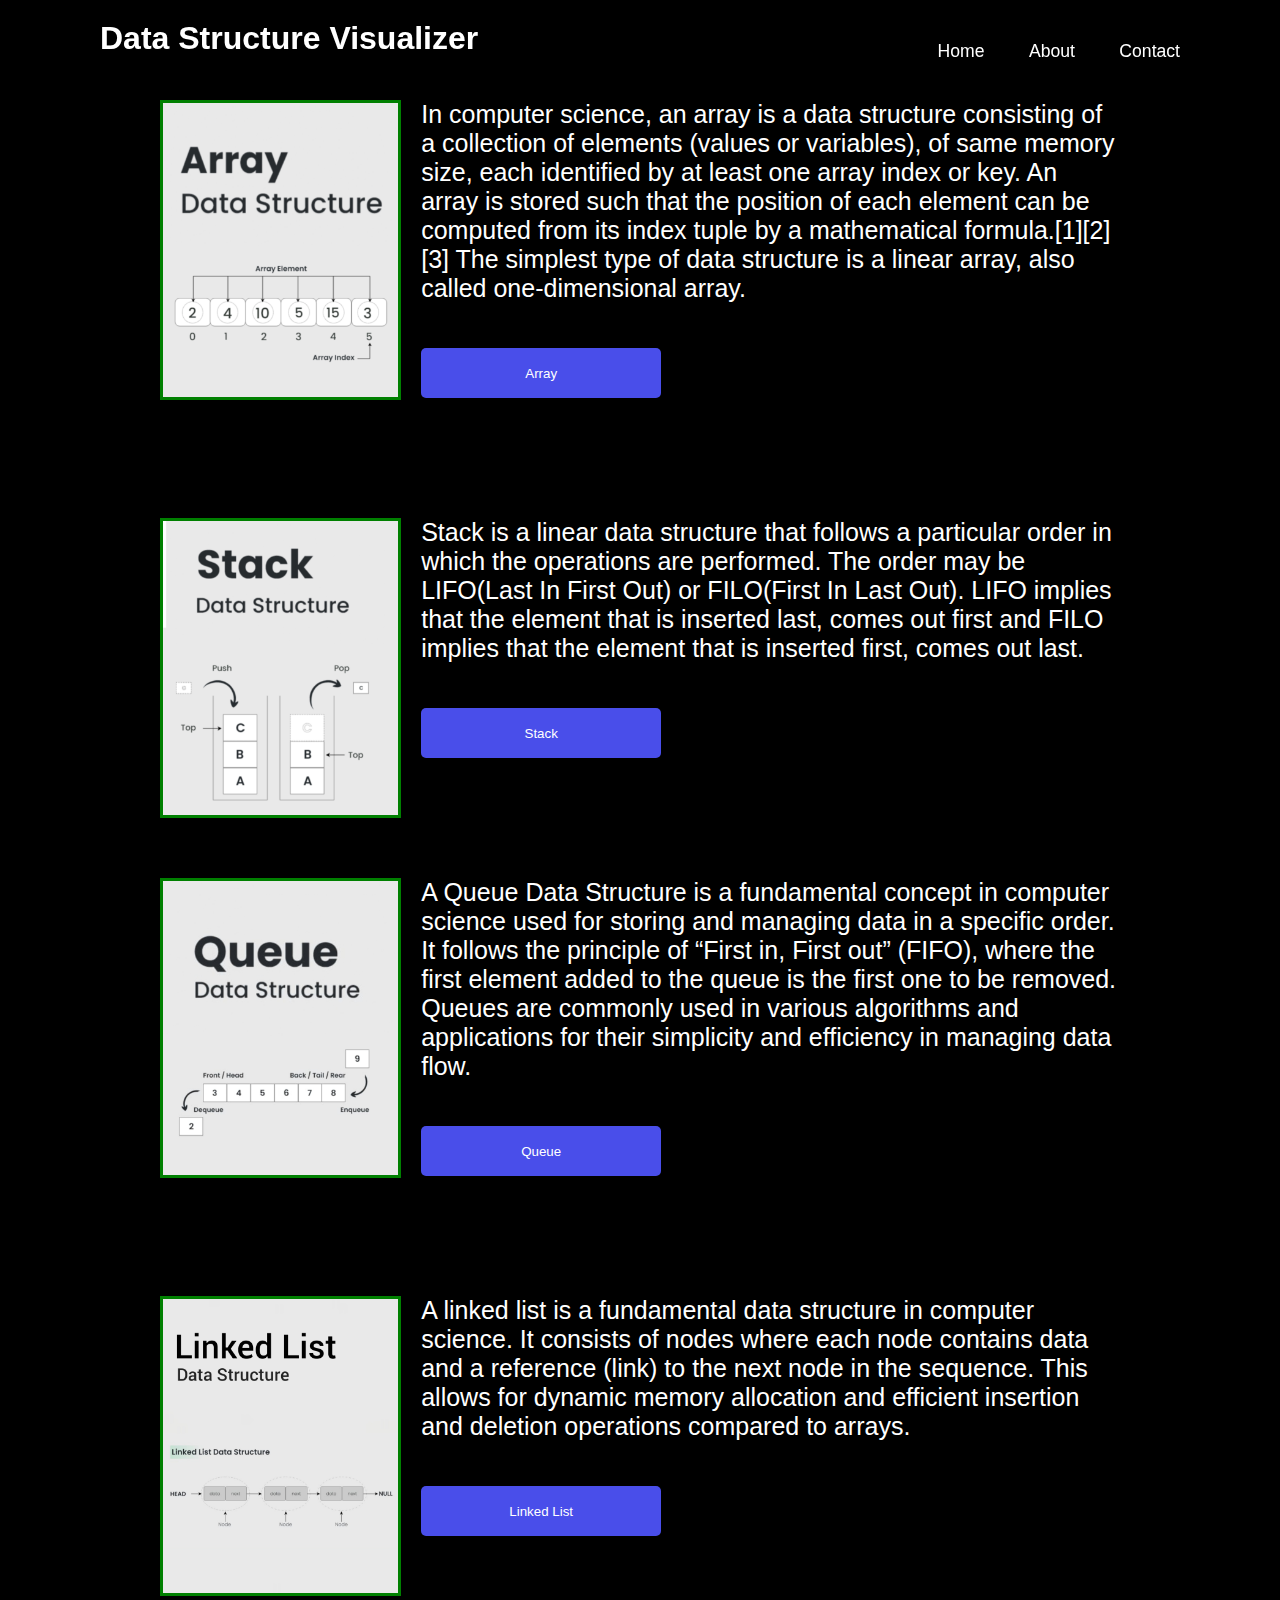
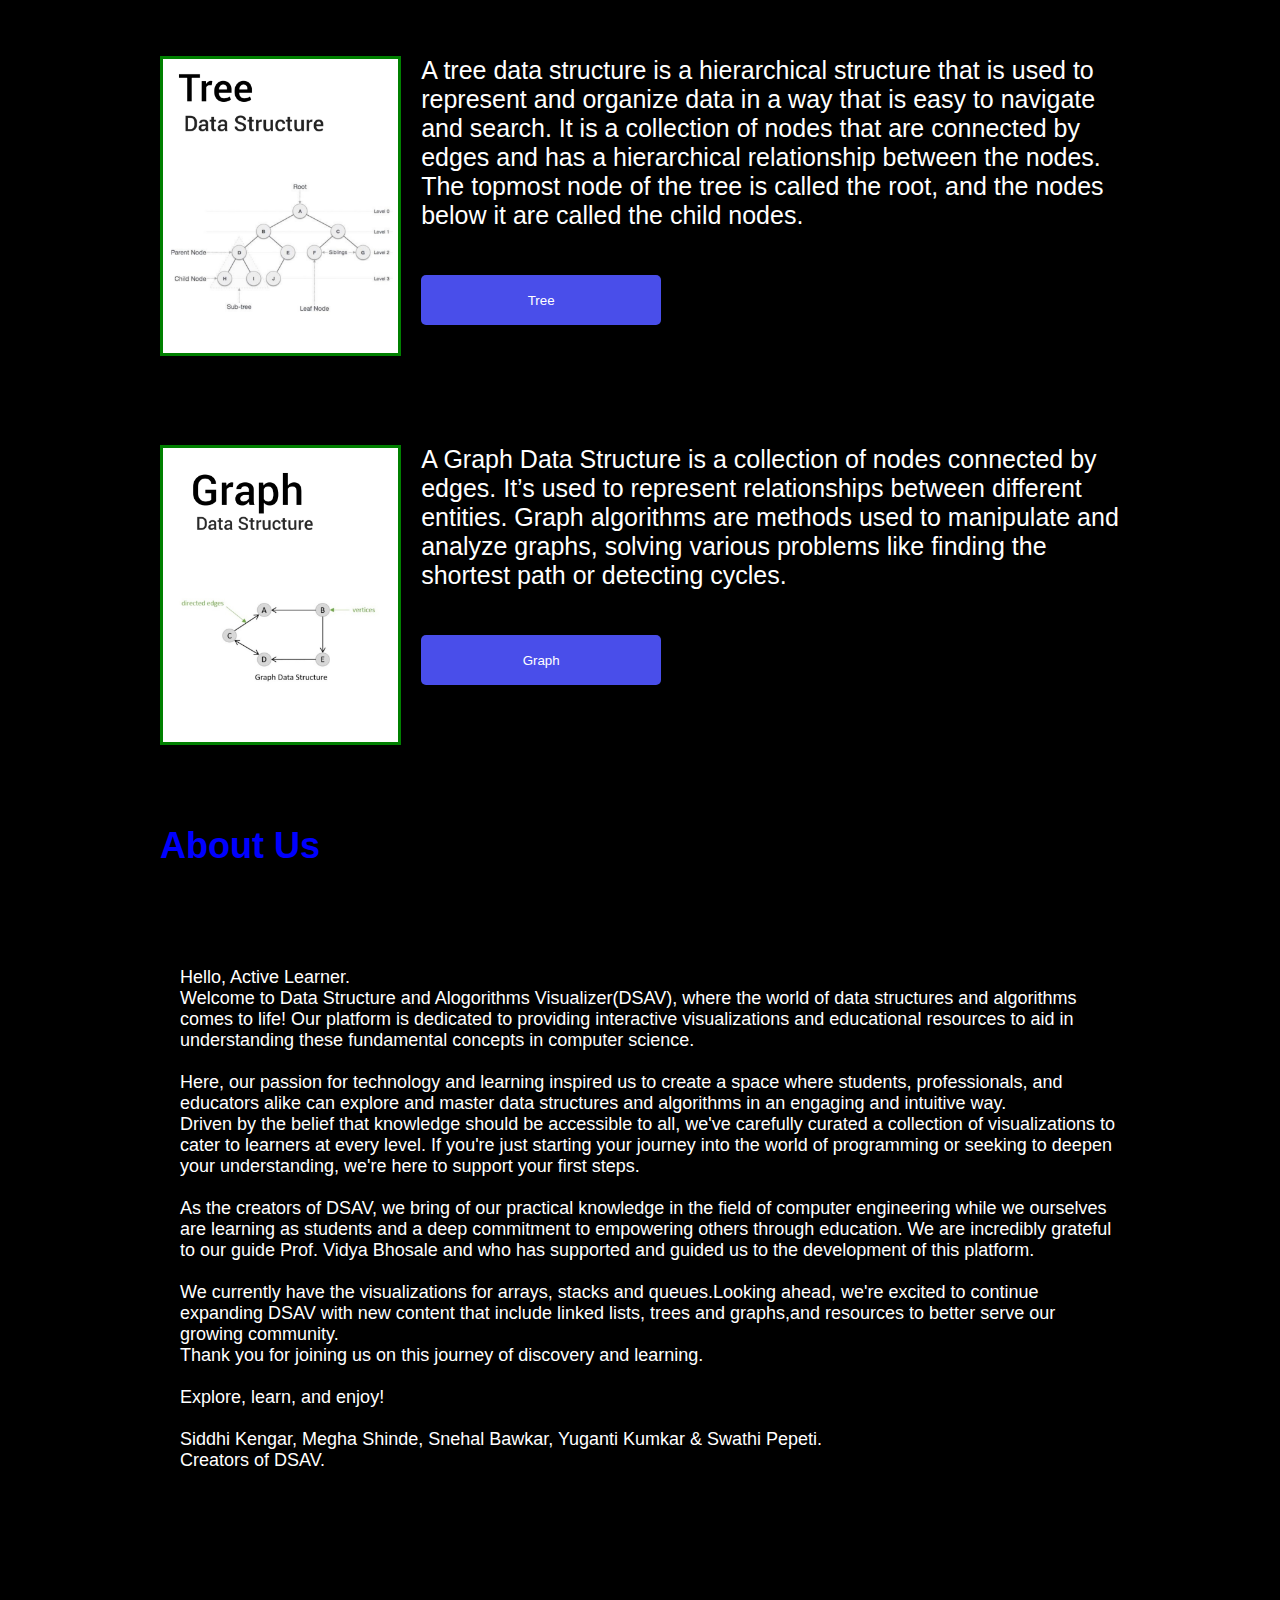
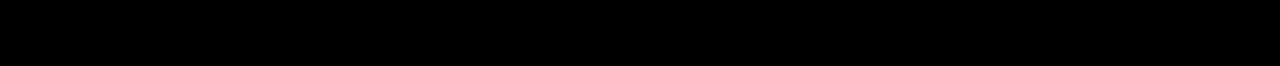
<file: index.html>
<!DOCTYPE html>
<html lang="en">
<head>
 <meta name="viewport" content="width=device-width,initial-scale=1.0">
   <title>Data Structure Visualizer</title>
<link rel="stylesheet" href="style.css">
  </head>
   <body>
    
       <header>
<h2 class="logo">Data Structure Visualizer</h2>
<nav class="navigation">
<a href="#">Home</a>
<a href="#about">About</a>
<a href="#about">Contact</a>
</nav>
</header>
       <div class="container">
<img src="array1.png">

       <p>In computer science, an array is a data structure consisting of a collection of elements (values or variables), of same memory size, each identified by at least one array index or key. An array is stored such that the position of each element can be computed from its index tuple by a mathematical formula.[1][2][3] The simplest type of data structure is a linear array, also called one-dimensional array.
</p>  

         <a href="array.html">
  <button>Array</button>
</a>
     </div>

<div class="container2">
<img src="stack.jpg">

       <p>
Stack is a linear data structure that follows a particular order in which the operations are performed. The order may be LIFO(Last In First Out) or FILO(First In Last Out). LIFO implies that the element that is inserted last, comes out first and FILO implies that the element that is inserted first, comes out last.
</p>  

         <a href="stack.html">
  <button>Stack</button>
</a>

<div class="container3">
<img src="queue.jpg">

       <p>
A Queue Data Structure is a fundamental concept in computer science used for storing and managing data in a specific order. It follows the principle of “First in, First out” (FIFO), where the first element added to the queue is the first one to be removed. Queues are commonly used in various algorithms and applications for their simplicity and efficiency in managing data flow.</p>  

         <a href="queue.html">
  <button>Queue</button>
</a>

<div class="container4">
<img src="linklist.jpeg">

       <p>
A linked list is a fundamental data structure in computer science. It consists of nodes where each node contains data and a reference (link) to the next node in the sequence. This allows for dynamic memory allocation and efficient insertion and deletion operations compared to arrays.</p>  

         <a href="linklist.html">
  <button>Linked List</button>
</a>

<div class="container5">
<img src="tree.jpg">

       <p>
A tree data structure is a hierarchical structure that is used to represent and organize data in a way that is easy to navigate and search. It is a collection of nodes that are connected by edges and has a hierarchical relationship between the nodes. The topmost node of the tree is called the root, and the nodes below it are called the child nodes. </p>
         <a href="tree.html">
  <button>Tree</button>
</a>


<div class="container6">
<img src="graph.jpg">

       <p>
A Graph Data Structure is a collection of nodes connected by edges. It’s used to represent relationships between different entities. Graph algorithms are methods used to manipulate and analyze graphs, solving various problems like finding the shortest path or detecting cycles. </p>
         <a href="graph.html">
  <button>Graph</button>
</a>
<!-----------about-------->
<div id="about">
       <div class="containerA">
              <div class="row">
                     <h1>About Us</h1>
                     <div class="about-col-1"></div>
                     <div class="about-col-2">
                            
                            <p>Hello, Active Learner.<br />
                            
Welcome to Data Structure and Alogorithms Visualizer(DSAV), where the world of data structures and algorithms comes to life! Our platform is dedicated to providing interactive visualizations and educational resources to aid in understanding these fundamental concepts in computer science. <br />
<br />
Here, our passion for technology and learning inspired us to create a space where students, professionals, and educators alike can explore and master data structures and algorithms in an engaging and intuitive way.<br />

Driven by the belief that knowledge should be accessible to all, we've carefully curated a collection of visualizations to cater to learners at every level. If you're just starting your journey into the world of programming or seeking to deepen your understanding, we're here to support your first steps.<br />
<br />
As the creators of DSAV, we bring of our practical knowledge in the field of computer engineering while we ourselves are learning as students and a deep commitment to empowering others through education. We are incredibly grateful to our guide Prof. Vidya Bhosale and who has supported and guided us to the development of this platform.<br />
<br />
We currently have the visualizations for arrays, stacks and queues.Looking ahead, we're excited to continue expanding DSAV with new content that include linked lists, trees and graphs,and resources to better serve our growing community.   <br />

Thank you for joining us on this journey of discovery and learning.<br />
<br />
Explore, learn, and enjoy!<br />
<br />
Siddhi Kengar, Megha Shinde, Snehal Bawkar, Yuganti Kumkar & Swathi Pepeti.<br />
Creators of DSAV.</p>
                     </div>
              </div>
       </div>
</div>
   </body>
</html>
</file>
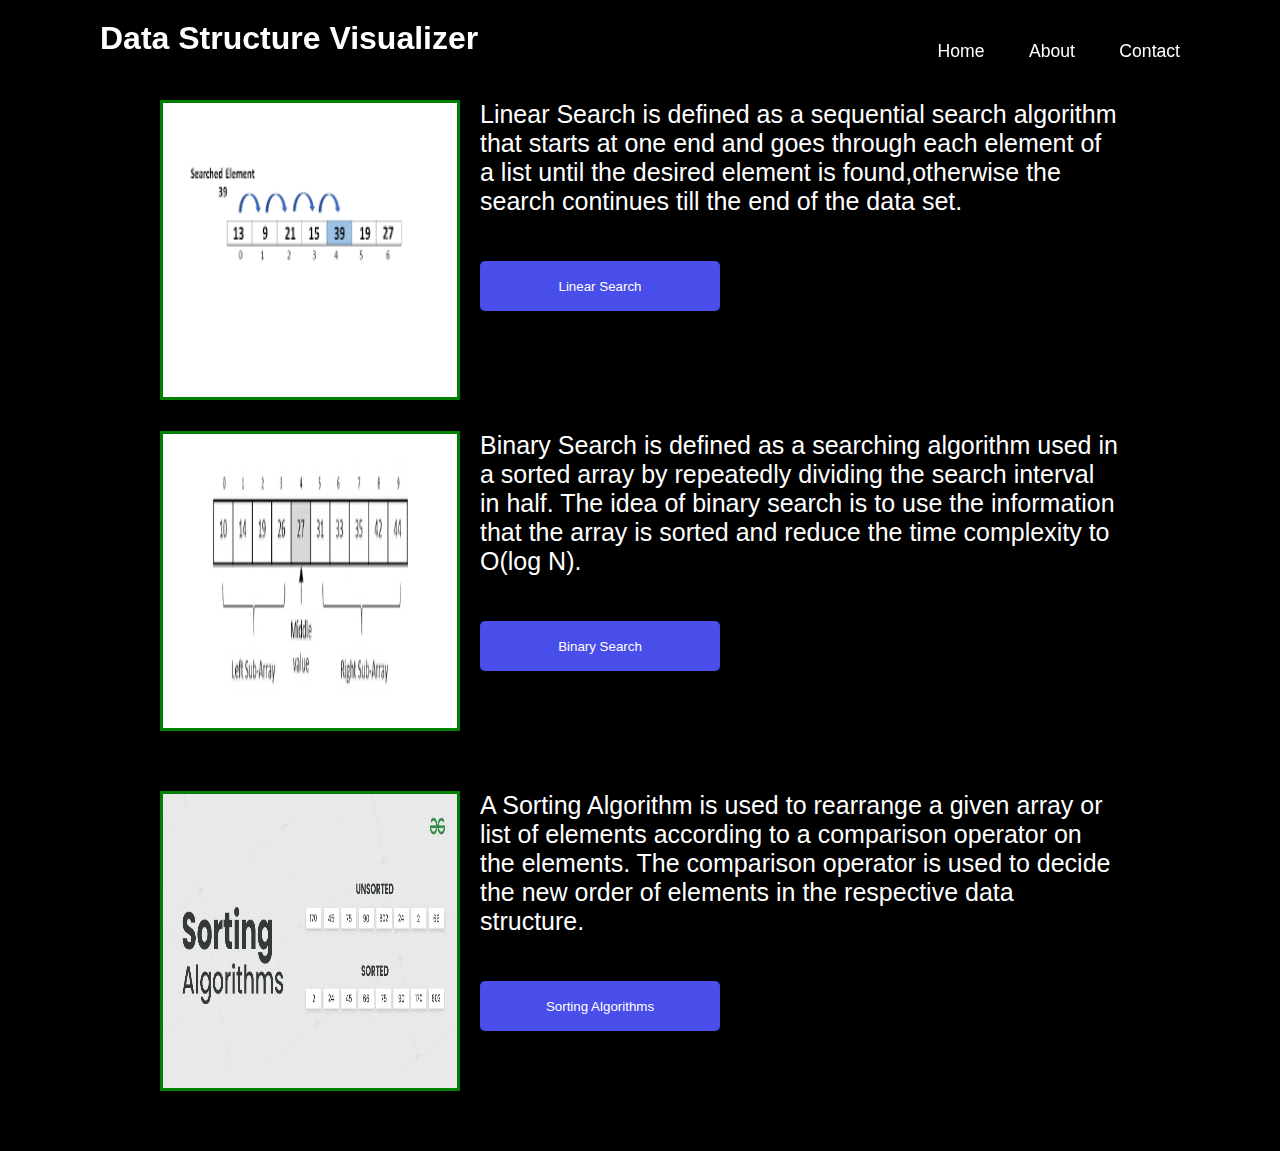
<file: array.html>
<!DOCTYPE html>
<html lang="en">
<head>
    <meta charset="UTF-8">
    <meta name="viewport" content="width=device-width, initial-scale=1.0">
    <title>Document</title>
    <link rel="stylesheet" href="array.css">
</head>
<body>

    <header>
        <h2 class="logo">Data Structure Visualizer</h2>
        <nav class="navigation">
        <a href="index.html">Home</a>
        <a href="index.html">About</a>
        <a href="index.html">Contact</a>
        </nav>
        </header>
    <div class="container">
        <img src="linear.png">
        
        <p>
            Linear Search is defined as a sequential search algorithm that starts at
             one end and goes through each element of a list until the desired element
              is found,otherwise the search continues till the end of the data set.  </p>
        <a href="linear.html">
          <button>Linear Search</button>
        </a>

     <div class="container1">
        <img src="binary.png">
            
        <p>
            Binary Search is defined as a searching algorithm used in a sorted array
             by repeatedly dividing the search interval in half. The idea of binary
             search is to use the information that the array is sorted and 
            reduce the time complexity to O(log N). 
         </p>
        <a href="binary.html">
        <button>Binary Search</button>
        </a>

        <div class="container2">
            <img src="sorting.jpg">
                
            <p>
                A Sorting Algorithm is used to rearrange a given array or list of
                 elements according to a comparison operator on the elements.
                  The comparison operator is used to decide
                 the new order of elements in the respective data structure.
             </p>
            <a href="Sorting.html">
            <button>Sorting Algorithms</button>
            </a>
</body>
</html>
</file>
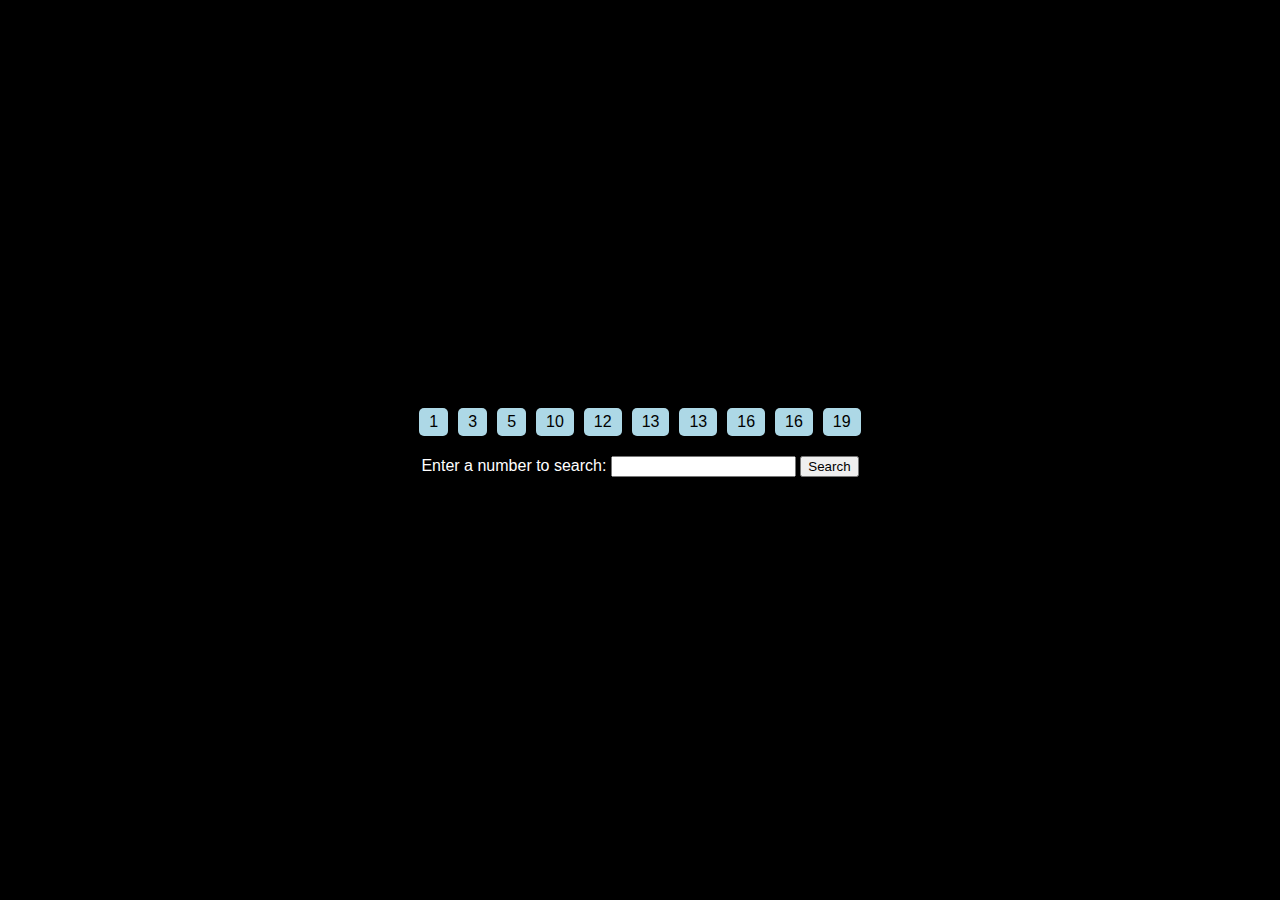
<file: binary.html>
<!DOCTYPE html>
<html lang="en">
  <head>
    <meta charset="UTF-8" />
    <meta name="viewport" content="width=device-width, initial-scale=1.0" />
    <title>Binary Search Visualization</title>
    <style>
      body {
        font-family: Arial, sans-serif;
        background-color: black;
        display: flex;
        justify-content: center;
        align-items: center;
        height: 100vh;
        margin: 0;
      }
      .container {
        text-align: center;
        color: white;
      }
      .array-container {
        margin-bottom: 20px;
        color: black;
      }
      .array-element {
        display: inline-block;
        margin: 0 5px;
        padding: 5px 10px;
        background-color: lightblue;
        border-radius: 5px;
      }
      .search-box {
        margin-top: 20px;
      }
    </style>
  </head>
  <body>
    <div class="container">
      <div class="array-container" id="arrayContainer">
        <!-- Array elements will be added here dynamically -->
      </div>
      <div class="search-box">
        <label for="searchInput">Enter a number to search:</label>
        <input type="number" id="searchInput" />
        <button onclick="binarySearch()">Search</button>
      </div>
      <p id="result"></p>
    </div>

    <script>
      function generateSortedArray(size, min, max) {
        const array = [];
        for (let i = 0; i < size; i++) {
          array.push(Math.floor(Math.random() * (max - min + 1)) + min);
        }
        return array.sort((a, b) => a - b);
      }

      function displayArray(array) {
        const arrayContainer = document.getElementById("arrayContainer");
        arrayContainer.innerHTML = "";
        array.forEach((num) => {
          const element = document.createElement("div");
          element.classList.add("array-element");
          element.textContent = num;
          arrayContainer.appendChild(element);
        });
      }

      function binarySearch() {
        const searchInput = document.getElementById("searchInput");
        const searchValue = parseInt(searchInput.value);
        if (isNaN(searchValue)) {
          alert("Please enter a valid number.");
          return;
        }

        const arrayElements = document.querySelectorAll(".array-element");
        let low = 0;
        let high = arrayElements.length - 1;
        let found = false;
        const interval = setInterval(() => {
          if (low > high) {
            clearInterval(interval);
            if (!found) {
              document.getElementById(
                "result"
              ).textContent = `${searchValue} not found in the array.`;
            }
            return;
          }

          const mid = Math.floor((low + high) / 2);
          const midValue = parseInt(arrayElements[mid].textContent);
          arrayElements[mid].style.backgroundColor = "yellow";
          if (midValue === searchValue) {
            found = true;
            arrayElements[mid].style.backgroundColor = "lightgreen";
            document.getElementById(
              "result"
            ).textContent = `${searchValue} found at index ${mid}.`;
            clearInterval(interval);
          } else if (midValue < searchValue) {
            for (let i = 0; i <= high; i++) {
              if (i < low || i > mid) {
                arrayElements[i].style.backgroundColor = "lightcoral";
              }
            }
            low = mid + 1;
          } else {
            for (let i = 0; i <= high; i++) {
              if (i > high || i < mid) {
                arrayElements[i].style.backgroundColor = "lightcoral";
              }
            }
            high = mid - 1;
          }
        }, 1000);
      }

      window.onload = function () {
        const array = generateSortedArray(10, 1, 20); // Change the size, min, and max as needed
        displayArray(array);
      };
    </script>
  </body>
</html>
</file>
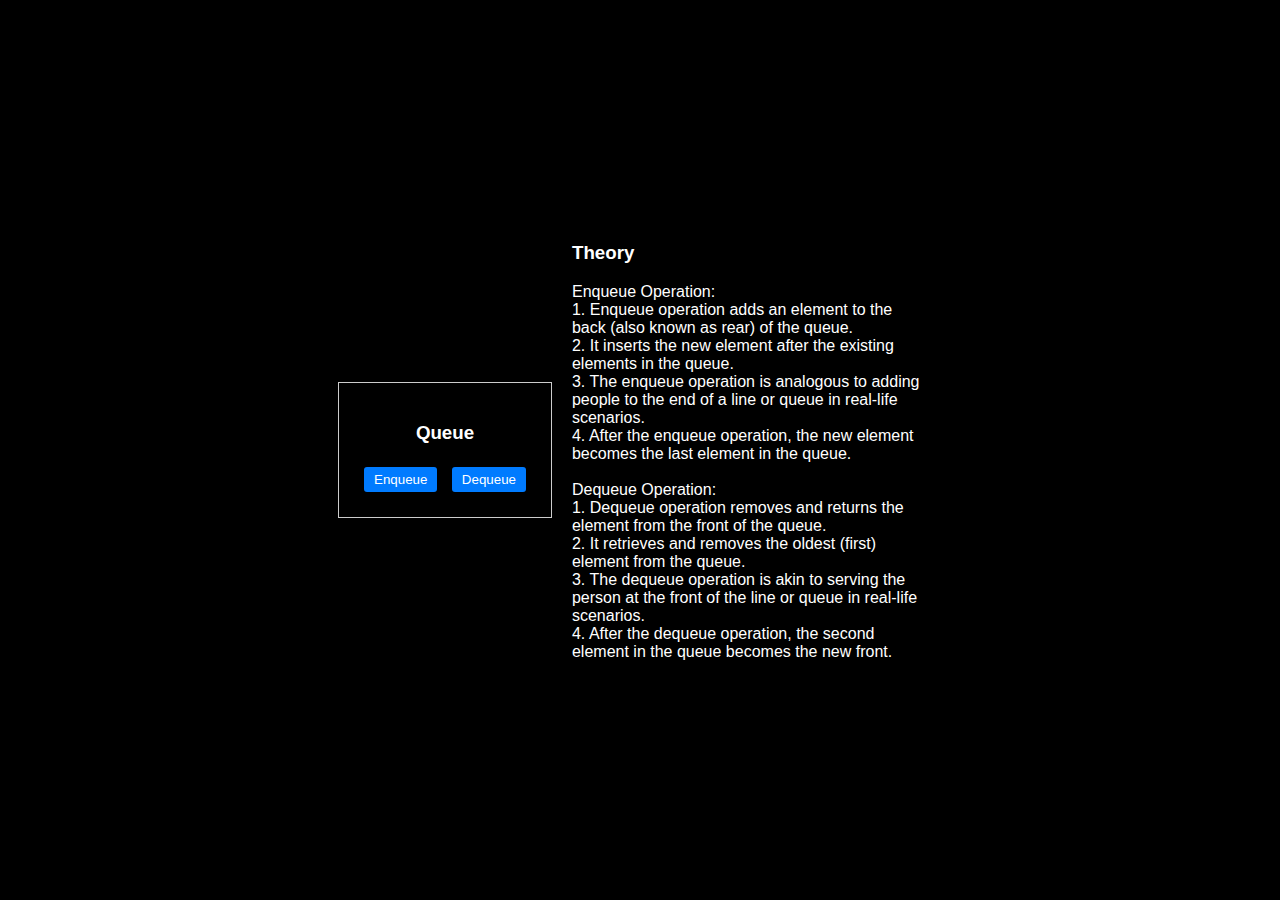
<file: en_de_queue.html>
<!DOCTYPE html>
<html lang="en">
  <head>
    <meta charset="UTF-8" />
    <meta name="viewport" content="width=device-width, initial-scale=1.0" />
    <title>Queue Visualization</title>
    <style>
      body {
        background-color: black;
        font-family: Arial, sans-serif;
        color: #fff;
        margin: 0;
        padding: 0;
      }
      .container {
        display: flex;
        justify-content: center;
        align-items: center;
        height: 100vh;
      }
      .Theory {
        padding: 20px;
        max-width: 350px;
        text-align: left;
      }
      .queue {
        border: 1px solid #ccc;
        padding: 20px;
        max-width: 200px;
        text-align: center;
      }
      .queue-item {
        margin-bottom: 5px;
      }
      .button {
        padding: 5px 10px;
        margin: 5px;
        cursor: pointer;
        background-color: #007bff;
        color: #fff;
        border: none;
        border-radius: 3px;
      }
    </style>
  </head>
  <body>
    <div class="container">
      <div class="queue">
        <h3>Queue</h3>
        <div id="queue-items"></div>
        <button class="button" onclick="enqueueItem()">Enqueue</button>
        <button class="button" onclick="dequeueItem()">Dequeue</button>
      </div>
      <div class="Theory">
        <h3>Theory</h3>
        <p>
          Enqueue Operation:<br />

          1. Enqueue operation adds an element to the back (also known as rear)
          of the queue.<br />
          2. It inserts the new element after the existing elements in the
          queue.<br />
          3. The enqueue operation is analogous to adding people to the end of a
          line or queue in real-life scenarios.<br />
          4. After the enqueue operation, the new element becomes the last
          element in the queue. <br />
          <br />
          Dequeue Operation:<br />

          1. Dequeue operation removes and returns the element from the front of
          the queue.<br />
          2. It retrieves and removes the oldest (first) element from the
          queue.<br />
          3. The dequeue operation is akin to serving the person at the front of
          the line or queue in real-life scenarios.<br />
          4. After the dequeue operation, the second element in the queue
          becomes the new front.<br />
        </p>
      </div>
    </div>

    <script>
      let queue = [];

      function renderQueue() {
        const queueElement = document.getElementById("queue-items");
        queueElement.innerHTML = "";
        queue.forEach((item, index) => {
          const queueItem = document.createElement("div");
          queueItem.classList.add("queue-item");
          queueItem.innerText = `Item ${index + 1}: ${item}`;
          queueElement.appendChild(queueItem);
        });
      }

      function enqueueItem() {
        const newItem = prompt("Enter item to enqueue:");
        if (newItem !== null) {
          queue.push(newItem);
          renderQueue();
        }
      }

      function dequeueItem() {
        if (queue.length === 0) {
          alert("Queue is empty");
        } else {
          queue.shift();
          renderQueue();
        }
      }

      renderQueue();
    </script>
  </body>
</html>
</file>
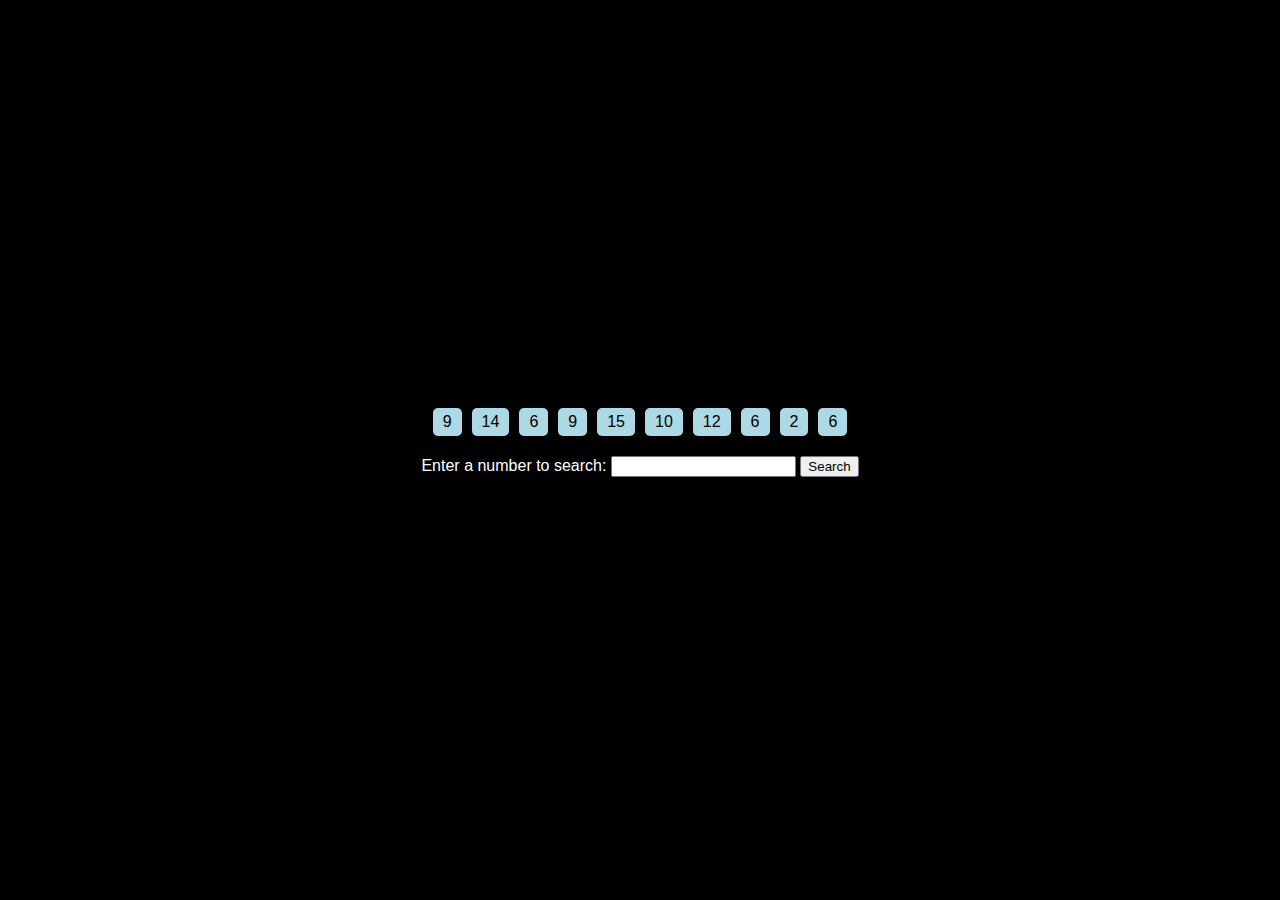
<file: linear.html>
<!DOCTYPE html>
<html lang="en">
  <head>
    <meta charset="UTF-8" />
    <meta name="viewport" content="width=device-width, initial-scale=1.0" />
    <title>Linear Search Visualization</title>
    <style>
      body {
        font-family: Arial, sans-serif;
        background-color: black;
        display: flex;
        justify-content: center;
        align-items: center;
        height: 100vh;
        margin: 0;
      }
      .container {
        text-align: center;
        color: white;
      }
      .array-container {
        margin-bottom: 20px;
        color: black;
      }
      .array-element {
        display: inline-block;
        margin: 0 5px;
        padding: 5px 10px;
        background-color: lightblue;
        border-radius: 5px;
      }
      .search-box {
        margin-top: 20px;
      }
    </style>
  </head>

  <body>
    <div class="container">
      <div class="array-container" id="arrayContainer">
        <!-- Array elements will be added here dynamically -->
      </div>
      <div class="search-box">
        <label for="searchInput">Enter a number to search:</label>
        <input type="number" id="searchInput" />
        <button onclick="linearSearch()">Search</button>
      </div>
      <p id="result"></p>
    </div>

    <script>
      function generateRandomArray(size, min, max) {
        const array = [];
        for (let i = 0; i < size; i++) {
          array.push(Math.floor(Math.random() * (max - min + 1)) + min);
        }
        return array;
      }

      function displayArray(array) {
        const arrayContainer = document.getElementById("arrayContainer");
        arrayContainer.innerHTML = "";
        array.forEach((num) => {
          const element = document.createElement("div");
          element.classList.add("array-element");
          element.textContent = num;
          arrayContainer.appendChild(element);
        });
      }

      function linearSearch() {
        const searchInput = document.getElementById("searchInput");
        const searchValue = parseInt(searchInput.value);
        if (isNaN(searchValue)) {
          alert("Please enter a valid number.");
          return;
        }

        const arrayElements = document.querySelectorAll(".array-element");
        let found = false;
        let i = 0;
        const interval = setInterval(() => {
          if (i >= arrayElements.length) {
            clearInterval(interval);
            if (!found) {
              document.getElementById(
                "result"
              ).textContent = `${searchValue} not found in the array.`;
            }
            return;
          }

          const currentElement = parseInt(arrayElements[i].textContent, 10);
          if (currentElement === searchValue) {
            found = true;
            arrayElements[i].style.backgroundColor = "lightgreen";
            document.getElementById(
              "result"
            ).textContent = `${searchValue} found at index ${i}.`;
            clearInterval(interval);
          } else {
            arrayElements[i].style.backgroundColor = "lightcoral";
            i++;
          }
        }, 500);
      }

      window.onload = function () {
        const array = generateRandomArray(10, 1, 20); // Change the size, min, and max as needed
        displayArray(array);
      };
    </script>
  </body>
</html>
</file>
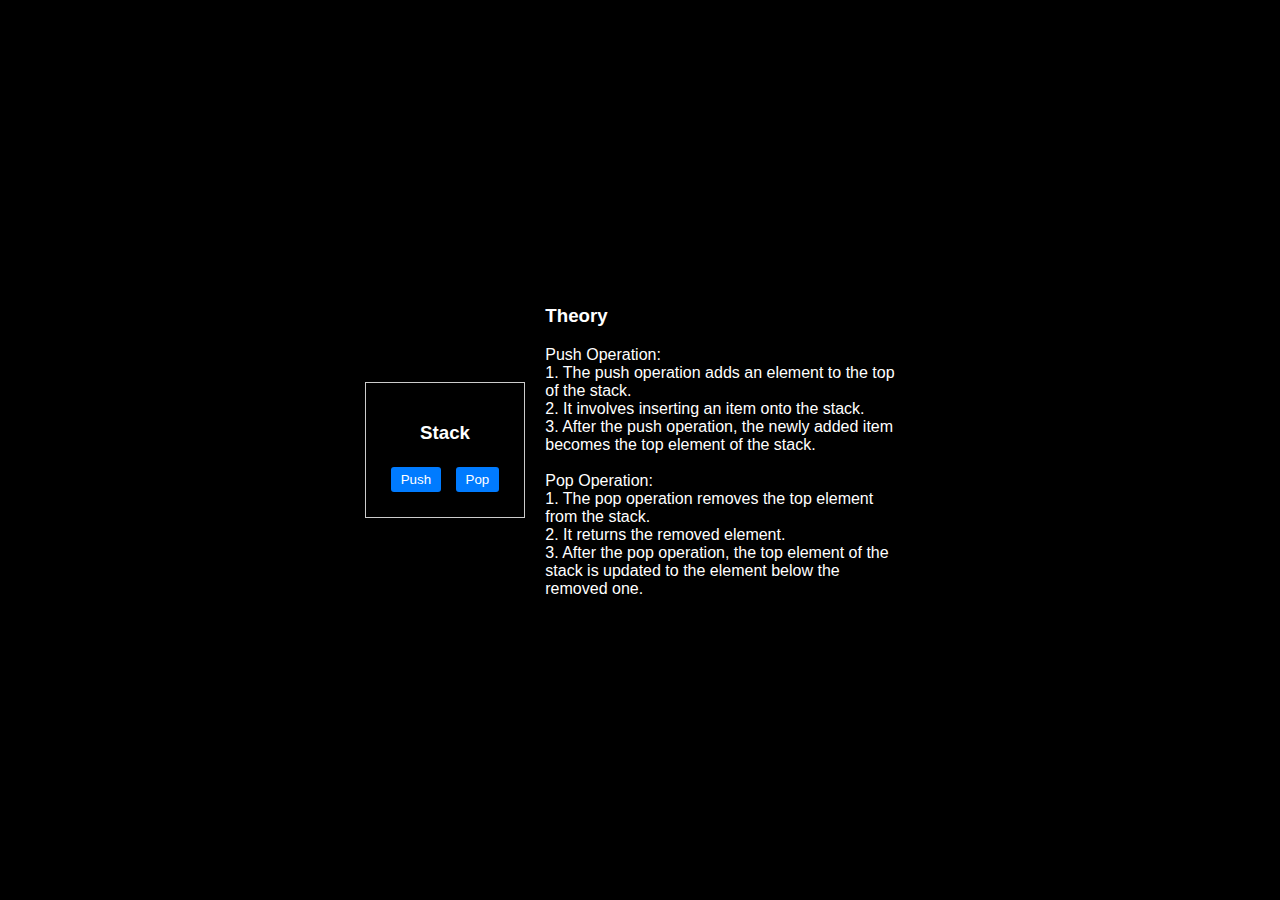
<file: push_pop.html>
<!DOCTYPE html>
<html lang="en">
  <head>
    <meta charset="UTF-8" />
    <meta name="viewport" content="width=device-width, initial-scale=1.0" />
    <title>Stack Visualization</title>
    <style>
      body {
        background-color: black;
        font-family: Arial, sans-serif;
        color: #fff;
        margin: 0;
        padding: 0;
      }
      .container {
        display: flex;
        justify-content: center;
        align-items: center;
        height: 100vh;
      }
      .stack {
        border: 1px solid #ccc;
        padding: 20px;
        max-width: 200px;
        text-align: center;
      }
      .Theory {
        padding: 20px;
        max-width: 350px;
        text-align: left;
      }
      .stack-item {
        margin-bottom: 5px;
      }
      .button {
        padding: 5px 10px;
        margin: 5px;
        cursor: pointer;
        background-color: #007bff;
        color: #fff;
        border: none;
        border-radius: 3px;
      }
    </style>
  </head>
  <body>
    <div class="container">
      <div class="stack">
        <h3>Stack</h3>
        <div id="stack-items"></div>
        <button class="button" onclick="pushItem()">Push</button>
        <button class="button" onclick="popItem()">Pop</button>
      </div>
      <div class="Theory">
        <h3>Theory</h3>
        <p>
          Push Operation: <br />
          1. The push operation adds an element to the top of the stack.<br />
          2. It involves inserting an item onto the stack.<br />
          3. After the push operation, the newly added item becomes the top
          element of the stack.<br />
          <br />
          Pop Operation:<br />
          1. The pop operation removes the top element from the stack.<br />
          2. It returns the removed element.<br />
          3. After the pop operation, the top element of the stack is updated to
          the element below the removed one.<br />
        </p>
      </div>
    </div>

    <script>
      let stack = [];

      function renderStack() {
        const stackElement = document.getElementById("stack-items");
        stackElement.innerHTML = "";
        stack.forEach((item, index) => {
          const stackItem = document.createElement("div");
          stackItem.classList.add("stack-item");
          stackItem.innerText = `Item ${index + 1}: ${item}`;
          stackElement.appendChild(stackItem);
        });
      }

      function pushItem() {
        const newItem = prompt("Enter item to push:");
        if (newItem !== null) {
          stack.push(newItem);
          renderStack();
        }
      }

      function popItem() {
        if (stack.length === 0) {
          alert("Stack is empty");
        } else {
          stack.pop();
          renderStack();
        }
      }

      renderStack();
    </script>
  </body>
</html>
</file>
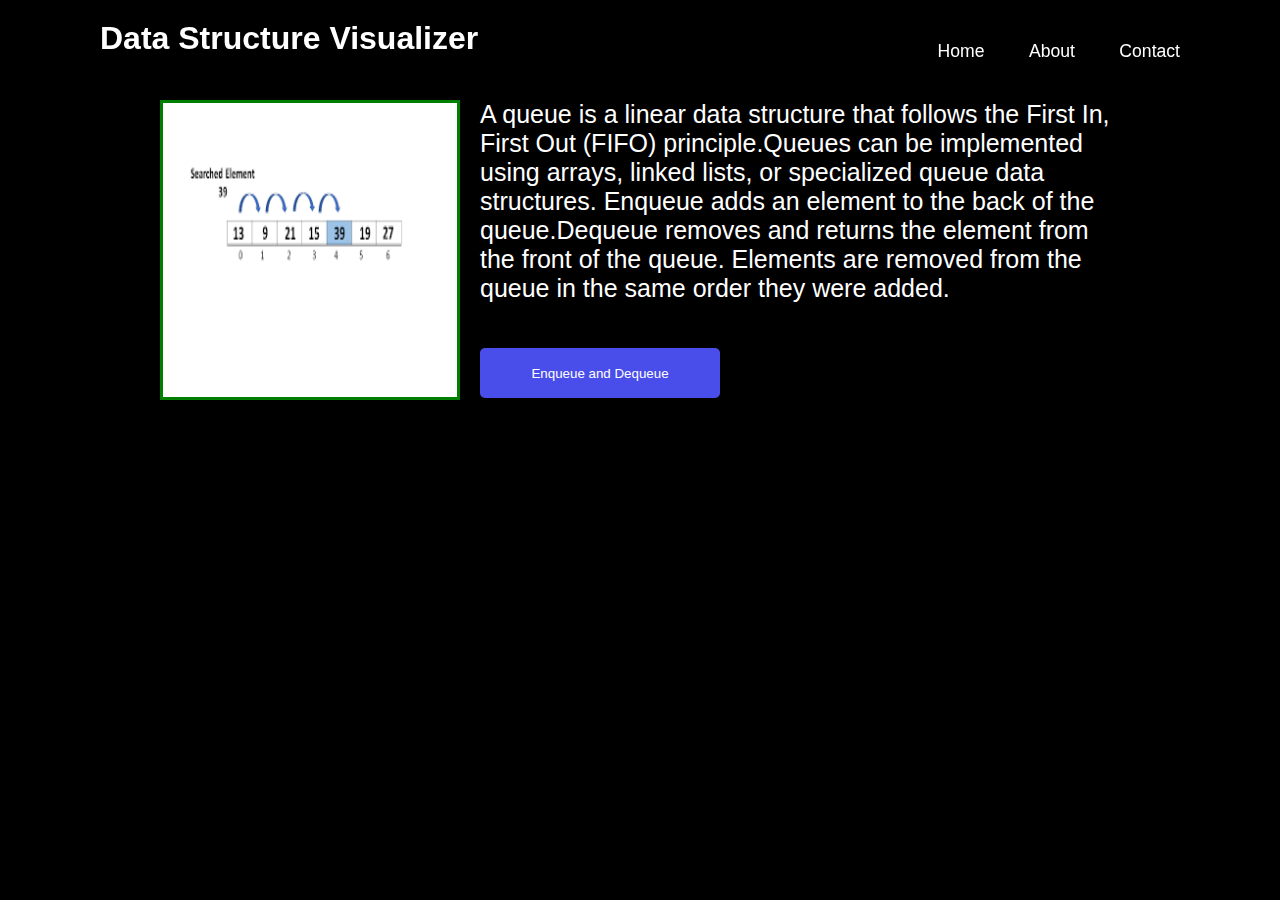
<file: queue.html>
<!DOCTYPE html>
<html lang="en">
<head>
    <meta charset="UTF-8">
    <meta name="viewport" content="width=device-width, initial-scale=1.0">
    <title>Document</title>
    <link rel="stylesheet" href="queue_stack.css">
</head>
<body>

    <header>
        <h2 class="logo">Data Structure Visualizer</h2>
        <nav class="navigation">
        <a href="index.html">Home</a>
        <a href="index.html">About</a>
        <a href="index.html">Contact</a>
        </nav>
        </header>
    <div class="container">
        <img src="linear.png">
        
        <p>
          A queue is a linear data structure that follows the First In, First Out (FIFO) principle.Queues can be implemented using arrays, linked lists, or specialized queue data structures.
          Enqueue adds an element to the back of the queue.Dequeue removes and returns the element from the front of the queue.
          Elements are removed from the queue in the same order they were added.  </p>
        <a href="en_de_queue.html">
          <button>Enqueue and Dequeue</button>
        </a>
</body>
</html>
</file>
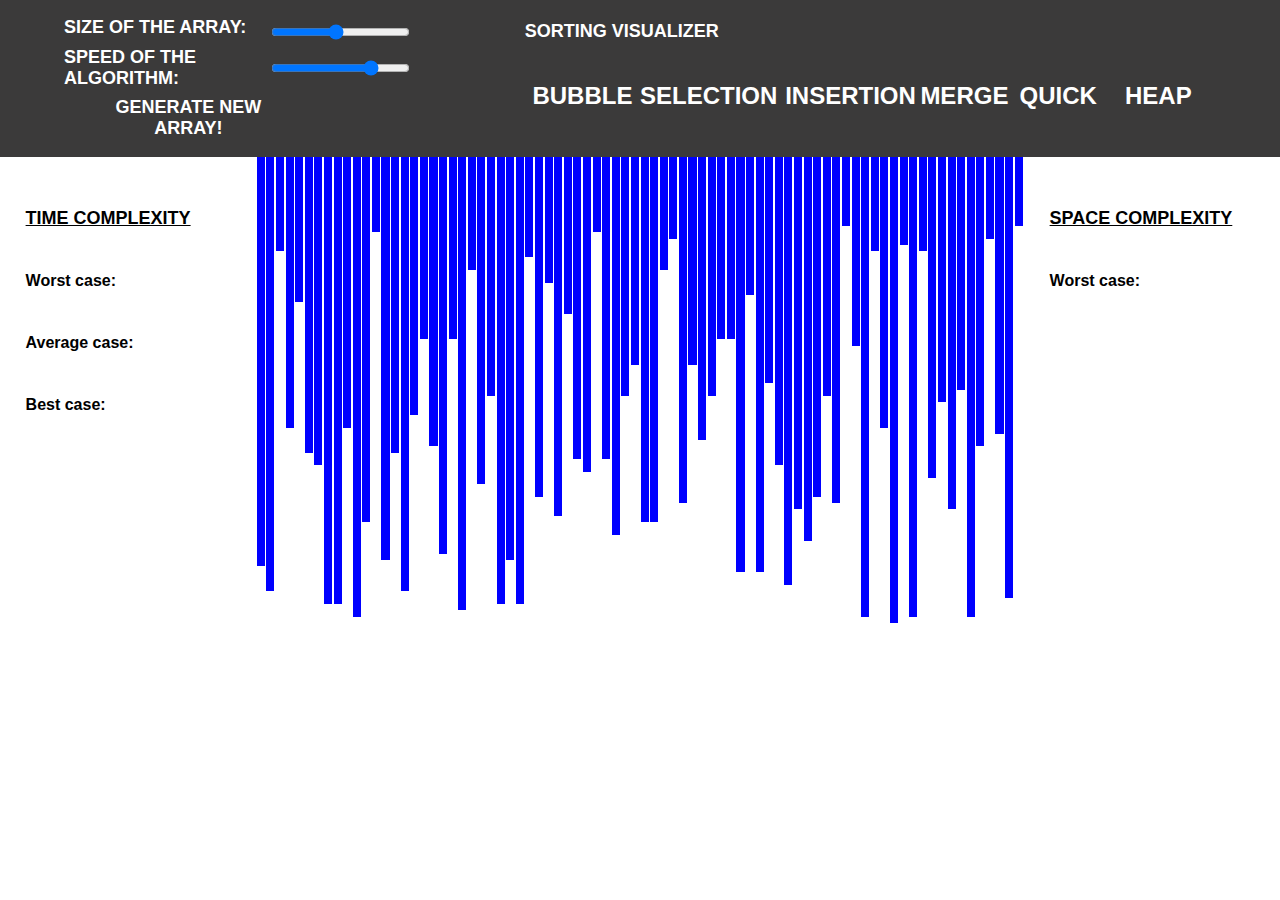
<file: Sorting.html>
<!DOCTYPE html>

<html lang="en">
  <head>
    <meta charset="UTF-8" />
    <meta name="viewport" content="width=device-width, initial-scale=1.0" />
    <title>Sorting Visualizer</title>
  </head>
  <body>
    <header>
      <nav>
        <div class="array-inputs">
          <p>Size of the array:</p>
          <input
            id="a_size"
            type="range"
            min="20"
            max="150"
            step="1"
            value="80"
          />
          <p>Speed of the algorithm:</p>
          <input id="a_speed" type="range" min="1" max="5" step="1" value="4" />
          <button id="a_generate">Generate New Array!</button>
        </div>

        <div class="header_right">
          <p class="nav-heading">Sorting visualizer</p>

          <div class="algos">
            <button>Bubble</button>
            <button>Selection</button>
            <button style="margin-left: 30px">Insertion</button>
            <button style="margin-left: 50px">Merge</button>
            <button style="margin-left: 30px">Quick</button>
            <button style="margin-right: 0px">Heap</button>
          </div>
        </div>
      </nav>
    </header>

    <section>
      <div id="Info_Cont1">
        <h3>TIME COMPLEXITY</h3>

        <div class="Complexity_Containers" id="Time_Complexity_Types_Container">
          <div class="Pair_Definitions">
            <p class="Sub_Heading">Worst case:</p>
            <p id="Time_Worst"></p>
          </div>

          <div class="Pair_Definitions">
            <p class="Sub_Heading">Average case:</p>
            <p id="Time_Average"></p>
          </div>

          <div class="Pair_Definitions">
            <p class="Sub_Heading">Best case:</p>
            <p id="Time_Best"></p>
          </div>
        </div>
      </div>

      <div id="array_container"></div>

      <div id="Info_Cont2">
        <h3>SPACE COMPLEXITY</h3>

        <div
          class="Complexity_Containers"
          id="Space_Complexity_Types_Container"
        >
          <div class="Pair_Definitions">
            <p class="Sub_Heading">Worst case:</p>
            <p id="Space_Worst"></p>
          </div>
        </div>
      </div>
    </section>

    <footer></footer>
    <style>
      * {
        margin: 0px;
        padding: 0px;
        font-family: "Helvetica Neue", Helvetica, Arial, sans-serif;
        font-size: large;
        font-weight: bold;
        text-transform: uppercase;
      }

      nav {
        background-color: #3b3a3a;
        color: white;
        justify-content: space-evenly;
        display: -ms-grid;
        display: grid;
        -ms-grid-columns: 30% 60%;
        grid-template-columns: 30% 60%;
        -webkit-column-gap: 10%;
        column-gap: 10%;
        padding: 0% 5%;
      }

      nav .array-inputs {
        display: -ms-grid;
        display: grid;
        -ms-grid-columns: 60% 40%;
        grid-template-columns: 60% 40%;
        place-content: center;
        padding: 5% 0%;
      }

      nav .array-inputs #a_size {
        padding: 5% 0%;
      }

      nav .array-inputs #a_speed {
        padding: 5% 0%;
      }

      nav .array-inputs #a_generate {
        background-color: transparent;
        border: none;
        outline: none;
        color: white;
        padding: 4% 0% 0% 0%;
        padding-left: 20%;
      }

      nav .array-inputs #a_generate:hover {
        cursor: pointer;
      }

      nav .header_right {
        display: -webkit-box;
        display: -ms-flexbox;
        display: flex;
        -webkit-box-orient: vertical;
        -webkit-box-direction: normal;
        -ms-flex-direction: column;
        flex-direction: column;
      }

      nav .header_right .nav-heading {
        display: inline-block;
        font-size: large;
        padding: 3% 0%;
      }

      nav .header_right .algos {
        display: -ms-grid;
        display: grid;
        /*-ms-grid-columns: (16.66667%) [6]; only specific to internet Explorer*/
        grid-template-columns: repeat(6, 16.66667%);
        place-content: center;
        padding: 2% 0%;
      }

      nav .header_right .algos button {
        background-color: transparent;
        border: none;
        color: white;
        outline: none;
        padding: 5% 2%; /* Adjust the padding to create space between buttons */
        font-size: x-large;
      }

      nav .header_right .algos button:hover {
        background-color: blue;
        cursor: pointer;
      }

      nav .header_right .algos .butt_locked {
        background-color: transparent;
        cursor: pointer;
      }

      nav .header_right .algos .butt_locked:hover {
        background-color: transparent;
        cursor: pointer;
      }

      nav .header_right .algos .butt_selected {
        background-color: white;
        color: green;
      }

      nav .header_right .algos .butt_selected:hover {
        background-color: white;
        cursor: pointer;
      }

      nav .header_right .algos .butt_unselected:hover {
        background-color: blue;
        cursor: pointer;
      }

      section {
        display: -ms-grid;
        display: grid;
        -ms-grid-columns: 20% 60% 20%;
        grid-template-columns: 20% 60% 20%;
      }

      section .Complexity_Containers {
        margin-top: 20%;
      }

      section .Complexity_Containers .Pair_Definitions {
        margin-top: 20%;
      }

      section .Complexity_Containers .Pair_Definitions p {
        display: inline;
      }

      section .Complexity_Containers .Pair_Definitions p.Sub_Heading {
        font-size: medium;
        text-transform: none;
      }

      section #Info_Cont1 {
        padding: 20% 10%;
      }

      section #Info_Cont1 h3 {
        text-decoration: underline;
      }

      section #array_container {
        display: -webkit-box;
        display: -ms-flexbox;
        display: flex;
        width: 100%;
        height: 70vh;
      }

      section #Info_Cont2 {
        padding: 20% 10%;
      }

      section #Info_Cont2 h3 {
        text-decoration: underline;
      }

      .hide {
        display: none;
      }

      /*
@media (max-width: 480px)//Mobiles
{
    
}

@media (min-width: 481px) and (max-width: 1250px)//Tablets
{

}

@media (min-width: 1251px)//Laptops and up
{

}
*/
      /*# sourceMappingURL=style.css.map */
      * {
        margin: 0px;
        padding: 0px;
        font-family: "Helvetica Neue", Helvetica, Arial, sans-serif;
        font-size: large;
        font-weight: bold;
        text-transform: uppercase;
      }

      nav {
        background-color: #3b3a3a;
        color: white;
        justify-content: space-evenly;
        display: -ms-grid;
        display: grid;
        -ms-grid-columns: 30% 60%;
        grid-template-columns: 30% 60%;
        -webkit-column-gap: 10%;
        column-gap: 10%;
        padding: 0% 5%;
      }

      nav .array-inputs {
        display: -ms-grid;
        display: grid;
        -ms-grid-columns: 60% 40%;
        grid-template-columns: 60% 40%;
        place-content: center;
        padding: 5% 0%;
      }

      nav .array-inputs #a_size {
        padding: 5% 0%;
      }

      nav .array-inputs #a_speed {
        padding: 5% 0%;
      }

      nav .array-inputs #a_generate {
        background-color: transparent;
        border: none;
        outline: none;
        color: white;
        padding: 4% 0% 0% 0%;
        padding-left: 20%;
      }

      nav .array-inputs #a_generate:hover {
        cursor: pointer;
      }

      nav .header_right {
        display: -webkit-box;
        display: -ms-flexbox;
        display: flex;
        -webkit-box-orient: vertical;
        -webkit-box-direction: normal;
        -ms-flex-direction: column;
        flex-direction: column;
      }

      nav .header_right .nav-heading {
        display: inline-block;
        font-size: large;
        padding: 3% 0%;
      }

      nav .header_right .algos {
        display: -ms-grid;
        display: grid;
        /*-ms-grid-columns: (16.66667%) [6];only specific to internet explorer*/
        grid-template-columns: repeat(6, 16.66667%);
        place-content: center;
        padding: 2% 0%;
      }

      nav .header_right .algos button {
        background-color: transparent;
        border: none;
        color: white;
        outline: none;
        padding: 5% 0%;
        font-size: x-large;
      }

      nav .header_right .algos button:hover {
        background-color: blue;
        cursor: pointer;
      }

      nav .header_right .algos .butt_locked {
        background-color: transparent;
        cursor: pointer;
      }

      nav .header_right .algos .butt_locked:hover {
        background-color: transparent;
        cursor: pointer;
      }

      nav .header_right .algos .butt_selected {
        background-color: white;
        color: green;
      }

      nav .header_right .algos .butt_selected:hover {
        background-color: white;
        cursor: pointer;
      }

      nav .header_right .algos .butt_unselected:hover {
        background-color: blue;
        cursor: pointer;
      }

      section {
        display: -ms-grid;
        display: grid;
        -ms-grid-columns: 20% 60% 20%;
        grid-template-columns: 20% 60% 20%;
      }

      section .Complexity_Containers {
        margin-top: 20%;
      }

      section .Complexity_Containers .Pair_Definitions {
        margin-top: 20%;
      }

      section .Complexity_Containers .Pair_Definitions p {
        display: inline;
      }

      section .Complexity_Containers .Pair_Definitions p.Sub_Heading {
        font-size: medium;
        text-transform: none;
      }

      section #Info_Cont1 {
        padding: 20% 10%;
      }

      section #Info_Cont1 h3 {
        text-decoration: underline;
      }

      section #array_container {
        display: -webkit-box;
        display: -ms-flexbox;
        display: flex;
        width: 100%;
        height: 70vh;
      }

      section #Info_Cont2 {
        padding: 20% 10%;
      }

      section #Info_Cont2 h3 {
        text-decoration: underline;
      }

      .hide {
        display: none;
      }

      /*
@media (max-width: 480px)//Mobiles
{
    
}

@media (min-width: 481px) and (max-width: 1250px)//Tablets
{

}

@media (min-width: 1251px)//Laptops and up
{

}
*/

      /*# sourceMappingURL=style.css.map */
    </style>
    <script>
      /*
Variable naming convention: <object>_<action>_<objectname>; Example -> Button_click_b1;
*/

      //Variables (BE CAREFUL THESE MIGHT BE USED IN OTHER JS FILES TOO)
      var inp_as = document.getElementById("a_size"),
        array_size = inp_as.value;
      var inp_gen = document.getElementById("a_generate");
      var inp_aspeed = document.getElementById("a_speed");
      //var array_speed=document.getElementById('a_speed').value;

      var butts_algos = document.querySelectorAll(".algos button");

      var div_sizes = [];
      var divs = [];
      var margin_size;
      var cont = document.getElementById("array_container");
      cont.style = "flex-direction:row";

      //Array generation and updation.

      inp_gen.addEventListener("click", generate_array);
      inp_as.addEventListener("input", update_array_size);

      function generate_array() {
        cont.innerHTML = "";

        for (var i = 0; i < array_size; i++) {
          div_sizes[i] =
            Math.floor(Math.random() * 0.5 * (inp_as.max - inp_as.min)) + 10;
          divs[i] = document.createElement("div");
          cont.appendChild(divs[i]);
          margin_size = 0.1;
          divs[i].style =
            " margin:0% " +
            margin_size +
            "%; background-color:blue; width:" +
            (100 / array_size - 2 * margin_size) +
            "%; height:" +
            div_sizes[i] +
            "%;";
        }
      }

      function update_array_size() {
        array_size = inp_as.value;
        generate_array();
      }

      window.onload = update_array_size();

      //Running the appropriate algorithm.
      for (var i = 0; i < butts_algos.length; i++) {
        butts_algos[i].addEventListener("click", runalgo);
      }

      function disable_buttons() {
        for (var i = 0; i < butts_algos.length; i++) {
          butts_algos[i].classList = [];
          butts_algos[i].classList.add("butt_locked");

          butts_algos[i].disabled = true;
          inp_as.disabled = true;
          inp_gen.disabled = true;
          inp_aspeed.disabled = true;
        }
      }

      function runalgo() {
        disable_buttons();

        this.classList.add("butt_selected");
        switch (this.innerHTML) {
          case "Bubble":
            Bubble();
            break;
          case "Selection":
            Selection_sort();
            break;
          case "Insertion":
            Insertion();
            break;
          case "Merge":
            Merge();
            break;
          case "Quick":
            Quick();
            break;
          case "Heap":
            Heap();
            break;
        }
      }
//////////////////////////////////////////////////////////////////////////////////////////////////
      function Selection_sort() {
        //Setting Time complexities
        document.getElementById("Time_Worst").innerText = "O(N^2)";
        document.getElementById("Time_Average").innerText = "Θ(N^2)";
        document.getElementById("Time_Best").innerText = "Ω(N^2)";

        //Setting Space complexity
        document.getElementById("Space_Worst").innerText = "O(1)";

        c_delay = 0;

        for (var i = 0; i < array_size - 1; i++) {
          div_update(divs[i], div_sizes[i], "red"); //Color update

          index_min = i;

          for (var j = i + 1; j < array_size; j++) {
            div_update(divs[j], div_sizes[j], "yellow"); //Color update

            if (div_sizes[j] < div_sizes[index_min]) {
              if (index_min != i) {
                div_update(divs[index_min], div_sizes[index_min], "blue"); //Color update
              }
              index_min = j;
              div_update(divs[index_min], div_sizes[index_min], "red"); //Color update
            } else {
              div_update(divs[j], div_sizes[j], "blue"); //Color update
            }
          }

          if (index_min != i) {
            var temp = div_sizes[index_min];
            div_sizes[index_min] = div_sizes[i];
            div_sizes[i] = temp;

            div_update(divs[index_min], div_sizes[index_min], "red"); //Height update
            div_update(divs[i], div_sizes[i], "red"); //Height update
            div_update(divs[index_min], div_sizes[index_min], "blue"); //Color update
          }
          div_update(divs[i], div_sizes[i], "green"); //Color update
        }
        div_update(divs[i], div_sizes[i], "green"); //Color update

        enable_buttons();
      }
/////////////////////////////////////////////////////////////////////////////////////////////
      function Quick() {
        //Setting Time complexities
        document.getElementById("Time_Worst").innerText = "O(N^2)";
        document.getElementById("Time_Average").innerText = "Θ(N log N)";
        document.getElementById("Time_Best").innerText = "Ω(N log N)";

        //Setting Space complexity
        document.getElementById("Space_Worst").innerText = "O(log N)";

        c_delay = 0;

        quick_sort(0, array_size - 1);

        enable_buttons();
      }

      function quick_partition(start, end) {
        var i = start + 1;
        var piv = div_sizes[start]; //make the first element as pivot element.
        div_update(divs[start], div_sizes[start], "yellow"); //Color update

        for (var j = start + 1; j <= end; j++) {
          //re-arrange the array by putting elements which are less than pivot on one side and which are greater that on other.
          if (div_sizes[j] < piv) {
            div_update(divs[j], div_sizes[j], "yellow"); //Color update

            div_update(divs[i], div_sizes[i], "red"); //Color update
            div_update(divs[j], div_sizes[j], "red"); //Color update

            var temp = div_sizes[i];
            div_sizes[i] = div_sizes[j];
            div_sizes[j] = temp;

            div_update(divs[i], div_sizes[i], "red"); //Height update
            div_update(divs[j], div_sizes[j], "red"); //Height update

            div_update(divs[i], div_sizes[i], "blue"); //Height update
            div_update(divs[j], div_sizes[j], "blue"); //Height update

            i += 1;
          }
        }
        div_update(divs[start], div_sizes[start], "red"); //Color update
        div_update(divs[i - 1], div_sizes[i - 1], "red"); //Color update

        var temp = div_sizes[start]; //put the pivot element in its proper place.
        div_sizes[start] = div_sizes[i - 1];
        div_sizes[i - 1] = temp;

        div_update(divs[start], div_sizes[start], "red"); //Height update
        div_update(divs[i - 1], div_sizes[i - 1], "red"); //Height update

        for (var t = start; t <= i; t++) {
          div_update(divs[t], div_sizes[t], "green"); //Color update
        }

        return i - 1; //return the position of the pivot
      }

      function quick_sort(start, end) {
        if (start < end) {
          //stores the position of pivot element
          var piv_pos = quick_partition(start, end);
          quick_sort(start, piv_pos - 1); //sorts the left side of pivot.
          quick_sort(piv_pos + 1, end); //sorts the right side of pivot.
        }
      }
//////////////////////////////////////////////////////////////////////////////////////////
      function Merge() {
        //Setting Time complexities
        document.getElementById("Time_Worst").innerText = "O(N log N)";
        document.getElementById("Time_Average").innerText = "Θ(N log N)";
        document.getElementById("Time_Best").innerText = "Ω(N log N)";

        //Setting Space complexity
        document.getElementById("Space_Worst").innerText = "O(N)";

        c_delay = 0;

        merge_partition(0, array_size - 1);

        enable_buttons();
      }

      function merge_sort(start, mid, end) {
        var p = start,
          q = mid + 1;

        var Arr = [],
          k = 0;

        for (var i = start; i <= end; i++) {
          if (p > mid) {
            Arr[k++] = div_sizes[q++];
            div_update(divs[q - 1], div_sizes[q - 1], "red"); //Color update
          } else if (q > end) {
            Arr[k++] = div_sizes[p++];
            div_update(divs[p - 1], div_sizes[p - 1], "red"); //Color update
          } else if (div_sizes[p] < div_sizes[q]) {
            Arr[k++] = div_sizes[p++];
            div_update(divs[p - 1], div_sizes[p - 1], "red"); //Color update
          } else {
            Arr[k++] = div_sizes[q++];
            div_update(divs[q - 1], div_sizes[q - 1], "red"); //Color update
          }
        }

        for (var t = 0; t < k; t++) {
          div_sizes[start++] = Arr[t];
          div_update(divs[start - 1], div_sizes[start - 1], "green"); //Color update
        }
      }

      function merge_partition(start, end) {
        if (start < end) {
          var mid = Math.floor((start + end) / 2);
          div_update(divs[mid], div_sizes[mid], "yellow"); //Color update

          merge_partition(start, mid);
          merge_partition(mid + 1, end);

          merge_sort(start, mid, end);
        }
      }
//////////////////////////////////////////////////////////////////////////////////
      function Heap() {
        //Setting Time complexities
        document.getElementById("Time_Worst").innerText = "O(N log N)";
        document.getElementById("Time_Average").innerText = "Θ(N log N)";
        document.getElementById("Time_Best").innerText = "Ω(N log N)";

        //Setting Space complexity
        document.getElementById("Space_Worst").innerText = "O(1)";

        c_delay = 0;

        heap_sort();

        enable_buttons();
      }

      function swap(i, j) {
        div_update(divs[i], div_sizes[i], "red"); //Color update
        div_update(divs[j], div_sizes[j], "red"); //Color update

        var temp = div_sizes[i];
        div_sizes[i] = div_sizes[j];
        div_sizes[j] = temp;

        div_update(divs[i], div_sizes[i], "red"); //Height update
        div_update(divs[j], div_sizes[j], "red"); //Height update

        div_update(divs[i], div_sizes[i], "blue"); //Color update
        div_update(divs[j], div_sizes[j], "blue"); //Color update
      }

      function max_heapify(n, i) {
        var largest = i;
        var l = 2 * i + 1;
        var r = 2 * i + 2;

        if (l < n && div_sizes[l] > div_sizes[largest]) {
          if (largest != i) {
            div_update(divs[largest], div_sizes[largest], "blue"); //Color update
          }

          largest = l;

          div_update(divs[largest], div_sizes[largest], "red"); //Color update
        }

        if (r < n && div_sizes[r] > div_sizes[largest]) {
          if (largest != i) {
            div_update(divs[largest], div_sizes[largest], "blue"); //Color update
          }

          largest = r;

          div_update(divs[largest], div_sizes[largest], "red"); //Color update
        }

        if (largest != i) {
          swap(i, largest);

          max_heapify(n, largest);
        }
      }

      function heap_sort() {
        for (var i = Math.floor(array_size / 2) - 1; i >= 0; i--) {
          max_heapify(array_size, i);
        }

        for (var i = array_size - 1; i > 0; i--) {
          swap(0, i);
          div_update(divs[i], div_sizes[i], "green"); //Color update
          div_update(divs[i], div_sizes[i], "yellow"); //Color update

          max_heapify(i, 0);

          div_update(divs[i], div_sizes[i], "blue"); //Color update
          div_update(divs[i], div_sizes[i], "green"); //Color update
        }
        div_update(divs[i], div_sizes[i], "green"); //Color update
      }
      ////////////////////////////////////////////////////////////////////////////////
      function Bubble() {
        //Setting Time complexities
        document.getElementById("Time_Worst").innerText = "O(N^2)";
        document.getElementById("Time_Average").innerText = "Θ(N^2)";
        document.getElementById("Time_Best").innerText = "Ω(N)";

        //Setting Space complexity
        document.getElementById("Space_Worst").innerText = "O(1)";

        c_delay = 0;

        for (var i = 0; i < array_size - 1; i++) {
          for (var j = 0; j < array_size - i - 1; j++) {
            div_update(divs[j], div_sizes[j], "yellow"); //Color update

            if (div_sizes[j] > div_sizes[j + 1]) {
              div_update(divs[j], div_sizes[j], "red"); //Color update
              div_update(divs[j + 1], div_sizes[j + 1], "red"); //Color update

              var temp = div_sizes[j];
              div_sizes[j] = div_sizes[j + 1];
              div_sizes[j + 1] = temp;

              div_update(divs[j], div_sizes[j], "red"); //Height update
              div_update(divs[j + 1], div_sizes[j + 1], "red"); //Height update
            }
            div_update(divs[j], div_sizes[j], "blue"); //Color updat
          }
          div_update(divs[j], div_sizes[j], "green"); //Color update
        }
        div_update(divs[0], div_sizes[0], "green"); //Color update

        enable_buttons();
      }

      //We only have to change background-color and height of the sorting element.

      var speed = 1000;

      inp_aspeed.addEventListener("input", vis_speed);

      function vis_speed() {
        var array_speed = inp_aspeed.value;
        switch (parseInt(array_speed)) {
          case 1:
            speed = 1;
            break;
          case 2:
            speed = 10;
            break;
          case 3:
            speed = 100;
            break;
          case 4:
            speed = 1000;
            break;
          case 5:
            speed = 10000;
            break;
        }

        delay_time = 10000 / (Math.floor(array_size / 10) * speed); //Decrease numerator to increase speed.
      }

      var delay_time = 10000 / (Math.floor(array_size / 10) * speed); //Decrease numerator to increase speed.
      var c_delay = 0; //This is updated ov every div change so that visualization is visible.

      function div_update(cont, height, color) {
        window.setTimeout(function () {
          cont.style =
            " margin:0% " +
            margin_size +
            "%; width:" +
            (100 / array_size - 2 * margin_size) +
            "%; height:" +
            height +
            "%; background-color:" +
            color +
            ";";
        }, (c_delay += delay_time));
      }

      function enable_buttons() {
        window.setTimeout(function () {
          for (var i = 0; i < butts_algos.length; i++) {
            butts_algos[i].classList = [];
            butts_algos[i].classList.add("butt_unselected");

            butts_algos[i].disabled = false;
            inp_as.disabled = false;
            inp_gen.disabled = false;
            inp_aspeed.disabled = false;
          }
        }, (c_delay += delay_time));
      }
      /////////////////////////////////////////////////////////////
      function Insertion() {
        //Setting Time complexities
        document.getElementById("Time_Worst").innerText = "O(N^2)";
        document.getElementById("Time_Average").innerText = "Θ(N^2)";
        document.getElementById("Time_Best").innerText = "Ω(N)";

        //Setting Space complexity
        document.getElementById("Space_Worst").innerText = "O(1)";

        c_delay = 0;

        for (var j = 0; j < array_size; j++) {
          div_update(divs[j], div_sizes[j], "yellow"); //Color update

          var key = div_sizes[j];
          var i = j - 1;
          while (i >= 0 && div_sizes[i] > key) {
            div_update(divs[i], div_sizes[i], "red"); //Color update
            div_update(divs[i + 1], div_sizes[i + 1], "red"); //Color update

            div_sizes[i + 1] = div_sizes[i];

            div_update(divs[i], div_sizes[i], "red"); //Height update
            div_update(divs[i + 1], div_sizes[i + 1], "red"); //Height update

            div_update(divs[i], div_sizes[i], "blue"); //Color update
            if (i == j - 1) {
              div_update(divs[i + 1], div_sizes[i + 1], "yellow"); //Color update
            } else {
              div_update(divs[i + 1], div_sizes[i + 1], "blue"); //Color update
            }
            i -= 1;
          }
          div_sizes[i + 1] = key;

          for (var t = 0; t < j; t++) {
            div_update(divs[t], div_sizes[t], "green"); //Color update
          }
        }
        div_update(divs[j - 1], div_sizes[j - 1], "green"); //Color update

        enable_buttons();
      }
    </script>
  </body>
</html>
</file>
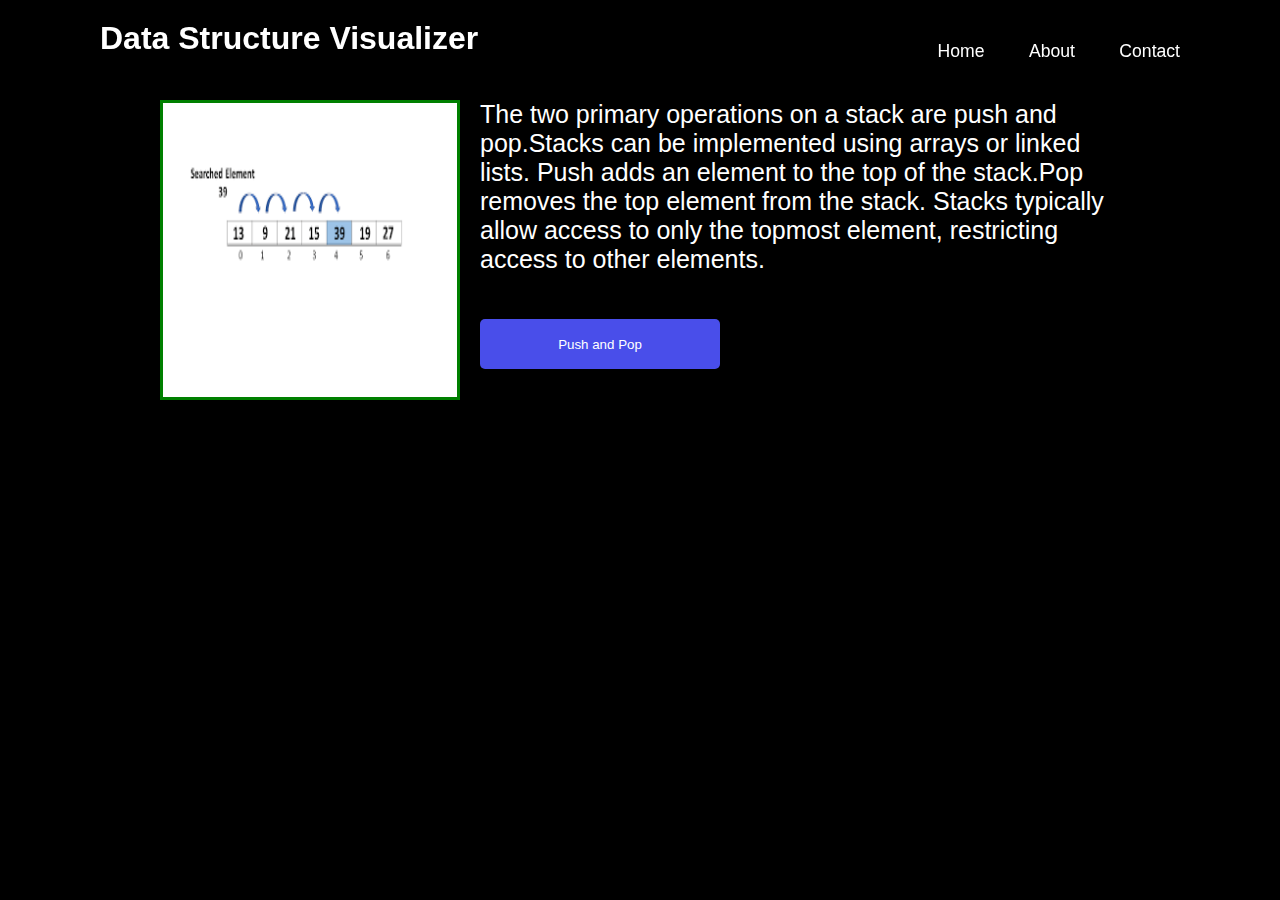
<file: stack.html>
<!DOCTYPE html>
<html lang="en">
<head>
    <meta charset="UTF-8">
    <meta name="viewport" content="width=device-width, initial-scale=1.0">
    <title>Document</title>
    <link rel="stylesheet" href="queue_stack.css">
</head>
<body>

    <header>
        <h2 class="logo">Data Structure Visualizer</h2>
        <nav class="navigation">
        <a href="index.html">Home</a>
        <a href="index.html">About</a>
        <a href="index.html">Contact</a>
        </nav>
        </header>
    <div class="container">
        <img src="linear.png">
        
        <p>
         The two primary operations on a stack are push and pop.Stacks can be implemented using arrays or linked lists.
         Push adds an element to the top of the stack.Pop removes the top element from the stack.
         Stacks typically allow access to only the topmost element, restricting access to other elements.  </p>
        <a href="push_pop.html">
          <button>Push and Pop</button>
        </a>
</body>
</html>
</file>
<file: style.css>
* {
  margin: 0;
  padding: 0;
  font-family: "poppins", sans-serif;
  box-sizing: border-box;
}
body {
  background: black;
  background-attachment: fixed;
  background-size: 100% 100%;
}
header {
  position: fixed;
  top: 0;
  left: 0;
  width: 100%;
  padding: 20px 100px;
  display: flex;
  justify-content: space-between;
  align-items: center;
  z-index: 99;
}
.logo {
  font-size: 2em;
  color: white;
  user-select: none;
  margin-bottom: 25px;
}
.navigation a {
  position: relative;
  font-size: 1.1em;
  color: white;
  text-decoration: none;
  font-weight: 500;
  margin-left: 40px;
}
.navigation a::after {
  content: "";
  position: absolute;
  left: 0;
  bottom: -6px;
  width: 100%;
  height: 3px;
  background: white;
  border-radius: 5px;
  transform: scaleX(0);
  transition: transform 0.5s;
}
.navigation a:hover::after {
  transform: scaleX(1);
}
.container {
  margin-top: 50px;
  margin: 100px auto;
  width: 75%;
}
.container p {
  color: white;
  font-weight: 400;
  font-size: 25px;
  margin-top: 100px;
  margin-left: 250px;
  margin-bottom: 25px;
}
img {
  float: left;
  max-width: 300px;
  height: 300px;
  margin-right: 20px;
  border: green solid;
}
.container button {
  width: 25%;
  height: 50px;
  background: #494eea;
  color: #fff;
  border: 0;
  outline: 0;
  border-radius: 5px;
  box-shadow: 0 10px 10px rgba(0, 0, 0, 0.1);
  cursor: pointer;
  margin: 20px 0;
  font-weight: 500;
}

.container2 {
  margin-top: 50px;
  margin: 100px auto;
  width: 75%;
}
.container2 p {
  color: white;
  font-weight: 400;
  font-size: 25px;
  margin-top: 100px;
  margin-bottom: 25px;
}
img {
  float: left;
  max-width: 300px;
  height: 300px;
  margin-right: 20px;
}
.container2 button {
  width: 25%;
  height: 50px;
  background: #494eea;
  color: #fff;
  border: 0;
  outline: 0;
  border-radius: 5px;
  box-shadow: 0 10px 10px rgba(0, 0, 0, 0.1);
  cursor: pointer;
  margin: 20px 0;
  font-weight: 500;
}
/*------------about-----------*/
#about {
margin-top:50px;
  padding: 70px 0;
  color: blue;
  background-color: black;
  font-size: large;
}
.about-col-2 p {
  color: #fff;
  font-size: large;
  padding-left: 20px;
  font-style: Times New Roman;
}
</file>
<file: array.css>
* {
  margin: 0;
  padding: 0;
  font-family: "poppins", sans-serif;
  box-sizing: border-box;
}

body {
  background: black;
  background-attachment: fixed;
  background-size: 100% 100%;
}

header {
  position: fixed;
  top: 0;
  left: 0;
  width: 100%;
  padding: 20px 100px;
  display: flex;
  justify-content: space-between;
  align-items: center;
  z-index: 99;
}
.logo {
  font-size: 2em;
  color: white;
  user-select: none;
  margin-bottom: 25px;
}
.navigation a {
  position: relative;
  font-size: 1.1em;
  color: white;
  text-decoration: none;
  font-weight: 500;
  margin-left: 40px;
}
.navigation a::after {
  content: "";
  position: absolute;
  left: 0;
  bottom: -6px;
  width: 100%;
  height: 3px;
  background: white;
  border-radius: 5px;
  transform: scaleX(0);
  transition: transform 0.5s;
}
.navigation a:hover::after {
  transform: scaleX(1);
}

.container {
  margin-top: 50px;
  margin: 100px auto;
  width: 75%;
}
.container p {
  color: white;
  font-weight: 400;
  font-size: 25px;
  margin-top: 100px;
  margin-left: 250px;
  margin-bottom: 25px;
}
img {
  float: left;
  max-width: 300px;
  height: 300px;
  margin-right: 20px;
  border: green solid;
}
.container button {
  width: 25%;
  height: 50px;
  background: #494eea;
  color: #fff;
  border: 0;
  outline: 0;
  border-radius: 5px;
  box-shadow: 0 10px 10px rgba(0, 0, 0, 0.1);
  cursor: pointer;
  margin: 20px 0;
  font-weight: 500;
}
.container1 p {
  color: white;
  font-weight: 400;
  font-size: 25px;
  margin-top: 100px;
  margin-left: 250px;
  margin-bottom: 25px;
}
img {
  float: left;
  max-width: 300px;
  height: 300px;
  margin-right: 20px;
  border: green solid;
}
.container1 button {
  width: 25%;
  height: 50px;
  background: #494eea;
  color: #fff;
  border: 0;
  outline: 0;
  border-radius: 5px;
  box-shadow: 0 10px 10px rgba(0, 0, 0, 0.1);
  cursor: pointer;
  margin: 20px 0;
  font-weight: 500;
}

.container2 p {
  color: white;
  font-weight: 400;
  font-size: 25px;
  margin-top: 100px;
  margin-left: 250px;
  margin-bottom: 25px;
}
img {
  float: left;
  max-width: 300px;
  height: 300px;
  margin-right: 20px;
  border: green solid;
}
.container2 button {
  width: 25%;
  height: 50px;
  background: #494eea;
  color: #fff;
  border: 0;
  outline: 0;
  border-radius: 5px;
  box-shadow: 0 10px 10px rgba(0, 0, 0, 0.1);
  cursor: pointer;
  margin: 20px 0;
  font-weight: 500;
}
</file>
<file: queue_stack.css>
* {
  margin: 0;
  padding: 0;
  font-family: "poppins", sans-serif;
  box-sizing: border-box;
}

body {
  background: black;
  background-attachment: fixed;
  background-size: 100% 100%;
}

header {
  position: fixed;
  top: 0;
  left: 0;
  width: 100%;
  padding: 20px 100px;
  display: flex;
  justify-content: space-between;
  align-items: center;
  z-index: 99;
}
.logo {
  font-size: 2em;
  color: white;
  user-select: none;
  margin-bottom: 25px;
}
.navigation a {
  position: relative;
  font-size: 1.1em;
  color: white;
  text-decoration: none;
  font-weight: 500;
  margin-left: 40px;
}
.navigation a::after {
  content: "";
  position: absolute;
  left: 0;
  bottom: -6px;
  width: 100%;
  height: 3px;
  background: white;
  border-radius: 5px;
  transform: scaleX(0);
  transition: transform 0.5s;
}
.navigation a:hover::after {
  transform: scaleX(1);
}

.container {
  margin-top: 50px;
  margin: 100px auto;
  width: 75%;
}
.container p {
  color: white;
  font-weight: 400;
  font-size: 25px;
  margin-top: 100px;
  margin-left: 250px;
  margin-bottom: 25px;
}
img {
  float: left;
  max-width: 300px;
  height: 300px;
  margin-right: 20px;
  border: green solid;
}
.container button {
  width: 25%;
  height: 50px;
  background: #494eea;
  color: #fff;
  border: 0;
  outline: 0;
  border-radius: 5px;
  box-shadow: 0 10px 10px rgba(0, 0, 0, 0.1);
  cursor: pointer;
  margin: 20px 0;
  font-weight: 500;
}
</file>
